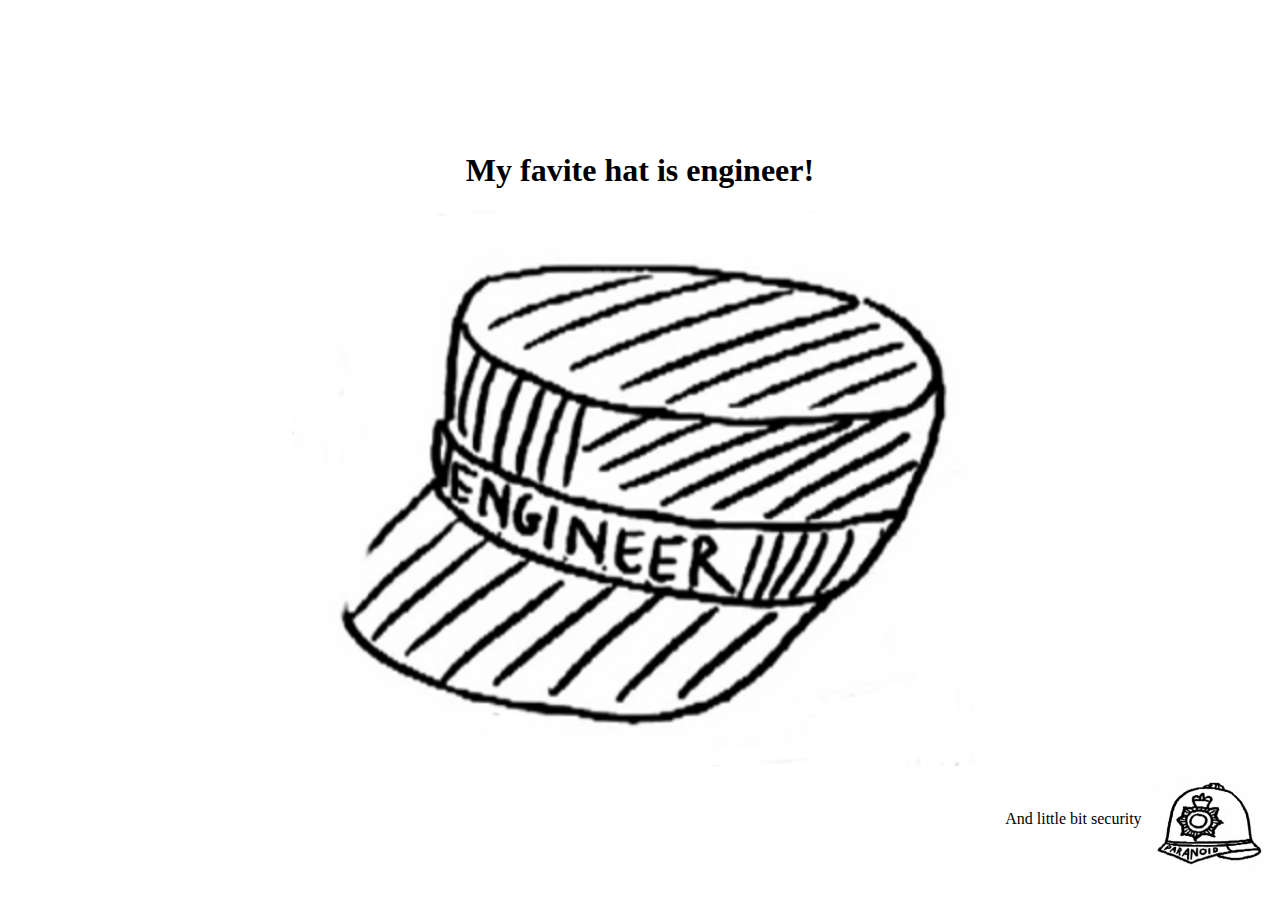
<file: LITS-UI-Lecture1/index.html>
<!DOCTYPE html>
<html>
<head>
	<meta http-equiv="content-type" content="text/html; charset=utf-8" />
	<title>My favorite hats - due to Allen Rabinovich</title>

<style type="text/css">
	#header{
		margin-top: 12%;
		text-align: center;	
	}
	#header img{
		width: 55%;
		height: auto;
	}
	#appendix{
		text-align: right;
	}
	#appendix span{
		height: 1em;
		line-height: 1em;
	}
	#appendix img{
		width: 10%;
		vertical-align: middle;
	}
</style>
</head>

<body>
<div id="header">
	<h1>
		My favite hat is engineer!
	</h1>
	<img src="engineer-hat.png" alt="Engineer's hat">
</div>

<div id="appendix">
		And little bit security
	<img src="security-hat.png" alt="Developer's hat">
</div>

</body>
</html>
</file>
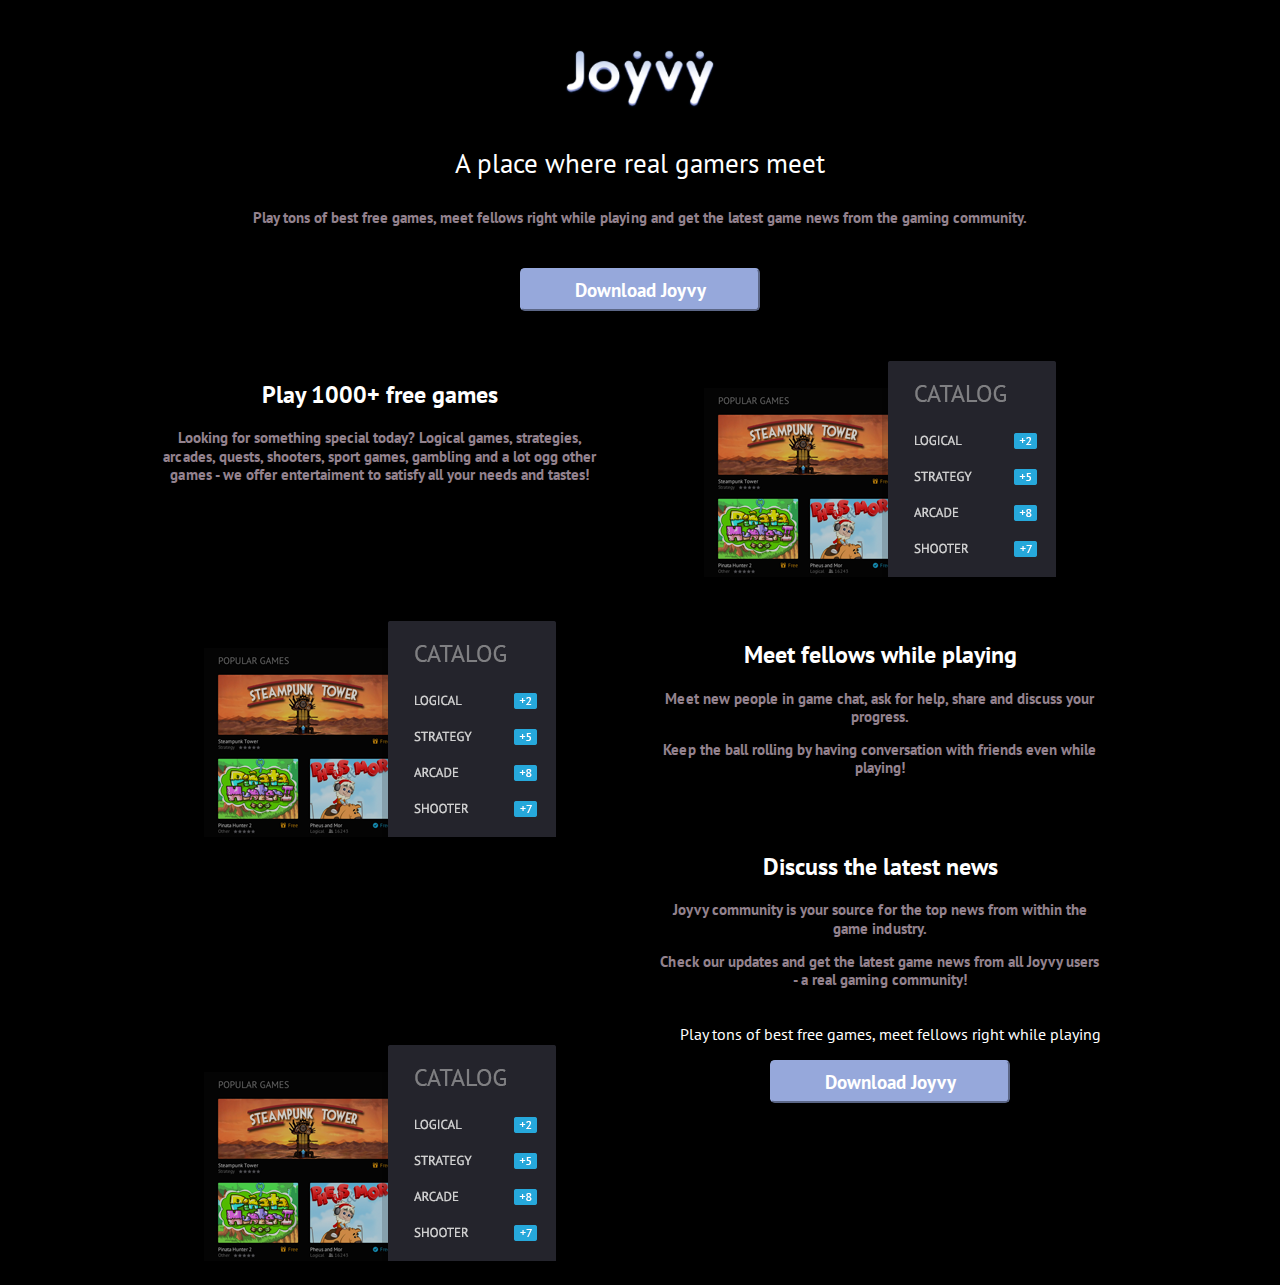
<file: LITS-UI-Lecture4/site1/index.html>
<!DOCTYPE html>
<html>
<head>
	<meta http-equiv="content-type" content="text/html; charset=utf-8">
	<title>Five Things You Should Know About HTML5 - Dive Into HTML5</title>
	<meta name="viewport" content="width=device-width, initial-scale=1.0">

<link href='https://fonts.googleapis.com/css?family=PT+Sans&subset=latin,cyrillic' rel='stylesheet' type='text/css'>

<!--<link rel="stylesheet" type="text/css" href="css/normalize.css">-->
<link rel="stylesheet" type="text/css" href="css/grid.css">
<link rel="stylesheet" type="text/css" href="css/main.css">

<script type="text/javascript" src="../../LITS-UI-Lecture5/getbyselector.js"></script>

</head>

<body>

<header>
	<h1 class="header-logo">
		<img alt="Joyvy" src="img/logo.png" class="logo-size">
	</h1>
	<h2  class="header-slogan font-slogan">
		A place where real gamers meet
	</h2>
	<p class="header-content font-content">
		Play tons of best free games, meet fellows right while playing and get the latest game news from the gaming community.
	</p>
	<button class="button-download">
		Download Joyvy
	</button>
</header>

<main>
	<div class="block_group">
		<div class="block content-col1">
			<h2>Play 1000+ free games</h2>
			<p class="font-content">Looking for something special today? Logical games, strategies, arcades, quests, shooters, sport games, gambling and a lot ogg other games - we offer entertaiment to satisfy all your needs and tastes!</p>
		</div>
		<div class="block content-col2">
			<img alt="Catalog list" src="img/catalog.png">
		</div>
	</div>
	<div class="block_group">	
		<div class="block content-col1">
			<img alt="Catalog list" src="img/catalog.png">
		</div>
		<div class="block content-col2">
			<h2>Meet fellows while playing</h2>
			<p class="font-content">Meet new people in game chat, ask for help, share  and discuss your progress.</p>
			<p class="font-content">Keep the ball rolling by having conversation with friends even while playing!</p>
		</div>
	</div>
	<div class="block_group">
		<div class="block content-col1">
			<h2>Discuss the latest news</h2>
			<p class="font-content">Joyvy community is your source for the top news from within the game industry.</p>
			<p class="font-content">Check our updates and get the latest game news from all Joyvy users - a real gaming community!</p>
		</div>
		<div class="block content-col2">
			<img alt="Catalog list" src="img/catalog.png">
		</div>
	</div>
</main>

<footer>
	<p>
		Play tons of best free games, meet fellows right while playing
	</p>
	<button class="button-download">
		Download Joyvy
	</button>	
</footer>

</body>
</html>
</file>
<file: LITS-UI-Lecture4/site1/css/grid.css>
/* Border-box-sizing */
.block-group, .block, .block-group:after, .block:after, .block-group:before, .block:before {
  -webkit-box-sizing: border-box;
  -moz-box-sizing: border-box;
  box-sizing: border-box;
}

/* Clearfix */
.block-group {
  *zoom: 1;
}
.block-group:before, .block-group:after {
  display: table;
  content: "";
  line-height: 0;
}
.block-group:after {
  clear: both;
}

.block-group {
  /* ul/li compatibility */
  list-style-type: none;
  padding: 0;
  margin: 0;
}

/* Nested grid */
.block-group > .block-group {
  clear: none;
  float: left;
  margin: 0 !important;
}

/* Default block */
.block {
  float: left;
  width: 100%;
}
</file>
<file: LITS-UI-Lecture4/site1/css/main.css>
body{
	max-width: 1000px;
	margin: 0 auto;
	padding: 0 2%;
	font: 100%/1.2 'PT Sans',Verdana,serif;
	background-color: #000;
	color: #fff;
}
header,
footer{
	width: 100%;
	text-align: center;
}
main{
	margin: 3% 0;
}

/* ---- Header ---- */

.header-logo{
	margin-top: 5%;
}
.header-slogan{
	margin-top: 3%;
}
.font-slogan{
	font-size: 170%;
	font-weight: 200;	
}
.header-content{
	margin: 3% 0 4% 0;
}
.font-content{
	font-size: 95%;
	font-weight: 600;
	color:#93828E;
	letter-spacing: 0.001em;
}
.logo-size{
	width: 15%;
}
div.block_group{
	margin:3% 0;
}
.content-col1,
.content-col2{
	margin: 2% auto;
	width: 50%;
	padding: 0 40px 0 20px;
	text-align: center;
}
.button-download{
	width: 15rem;
	height: 2.7rem;
	color:#fff;
	font: bold 120%/1.2 'PT Sans',Verdana,serif;
	background-color: #96A8DB;
	border-radius: .3rem;
	border: 2px outset #96A8DB;
}
</file>
